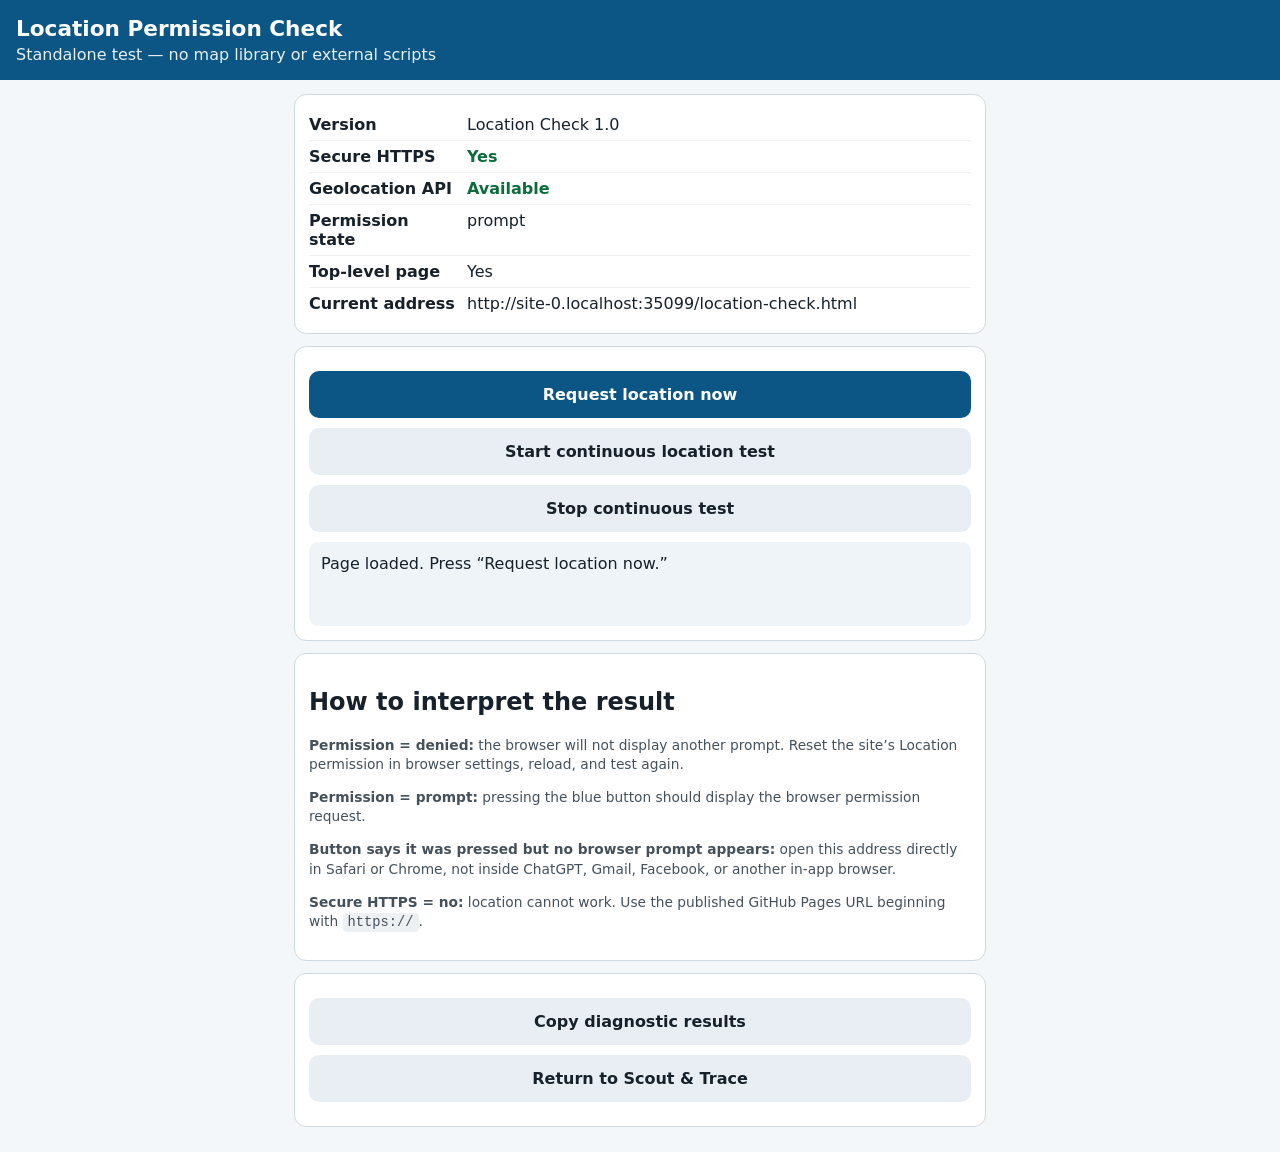
<file: location-check.html>
<!doctype html>
<html lang="en">
<head>
  <meta charset="utf-8">
  <meta name="viewport" content="width=device-width, initial-scale=1, viewport-fit=cover">
  <meta name="theme-color" content="#0b5684">
  <title>Location Permission Check</title>
  <style>
    :root{font-family:system-ui,-apple-system,Segoe UI,Roboto,Arial,sans-serif;color:#17212b;background:#f4f7fa}
    *{box-sizing:border-box}
    body{margin:0}
    header{background:#0b5684;color:white;padding:16px}
    h1{font-size:1.35rem;margin:0 0 4px}
    header p{margin:0;opacity:.9}
    main{max-width:720px;margin:auto;padding:14px}
    .card{background:white;border:1px solid #cfd9e2;border-radius:12px;padding:14px;margin-bottom:12px}
    .row{display:grid;grid-template-columns:150px 1fr;gap:8px;padding:6px 0;border-bottom:1px solid #edf1f4}
    .row:last-child{border-bottom:0}
    .label{font-weight:700}
    button,a.button{display:block;width:100%;padding:14px;margin:10px 0;border:0;border-radius:10px;font:inherit;font-weight:800;text-align:center;text-decoration:none}
    .primary{background:#0b5684;color:white}
    .secondary{background:#e8eef3;color:#17212b}
    .danger{background:#fff0f0;color:#8a1717;border:1px solid #dca0a0!important}
    #result{white-space:pre-wrap;word-break:break-word;background:#eef4f8;border-radius:9px;padding:12px;min-height:84px}
    .good{color:#0a6d3b;font-weight:800}
    .bad{color:#a02020;font-weight:800}
    .small{font-size:.86rem;line-height:1.4;color:#44515c}
    code{background:#eef1f4;padding:2px 5px;border-radius:4px}
  </style>
</head>
<body>
<header>
  <h1>Location Permission Check</h1>
  <p>Standalone test — no map library or external scripts</p>
</header>
<main>
  <section class="card">
    <div class="row"><div class="label">Version</div><div>Location Check 1.0</div></div>
    <div class="row"><div class="label">Secure HTTPS</div><div id="secure">Checking…</div></div>
    <div class="row"><div class="label">Geolocation API</div><div id="geo">Checking…</div></div>
    <div class="row"><div class="label">Permission state</div><div id="permission">Checking…</div></div>
    <div class="row"><div class="label">Top-level page</div><div id="topLevel">Checking…</div></div>
    <div class="row"><div class="label">Current address</div><div id="address"></div></div>
  </section>

  <section class="card">
    <button id="request" class="primary">Request location now</button>
    <button id="watch" class="secondary">Start continuous location test</button>
    <button id="stop" class="secondary">Stop continuous test</button>
    <div id="result">Page loaded. Press “Request location now.”</div>
  </section>

  <section class="card">
    <h2>How to interpret the result</h2>
    <p class="small"><strong>Permission = denied:</strong> the browser will not display another prompt. Reset the site’s Location permission in browser settings, reload, and test again.</p>
    <p class="small"><strong>Permission = prompt:</strong> pressing the blue button should display the browser permission request.</p>
    <p class="small"><strong>Button says it was pressed but no browser prompt appears:</strong> open this address directly in Safari or Chrome, not inside ChatGPT, Gmail, Facebook, or another in-app browser.</p>
    <p class="small"><strong>Secure HTTPS = no:</strong> location cannot work. Use the published GitHub Pages URL beginning with <code>https://</code>.</p>
  </section>

  <section class="card">
    <button id="copy" class="secondary">Copy diagnostic results</button>
    <a class="button secondary" href="scout.html?v=310">Return to Scout &amp; Trace</a>
  </section>
</main>
<script>
(() => {
  const secure = document.getElementById('secure');
  const geo = document.getElementById('geo');
  const permission = document.getElementById('permission');
  const topLevel = document.getElementById('topLevel');
  const address = document.getElementById('address');
  const result = document.getElementById('result');
  let watchId = null;
  let permissionStatus = null;

  secure.innerHTML = window.isSecureContext
    ? '<span class="good">Yes</span>'
    : '<span class="bad">No</span>';
  geo.innerHTML = navigator.geolocation
    ? '<span class="good">Available</span>'
    : '<span class="bad">Unavailable</span>';
  topLevel.textContent = window.top === window.self ? 'Yes' : 'No — embedded';
  address.textContent = location.href;

  function renderPermission(state) {
    permission.innerHTML = state === 'granted'
      ? '<span class="good">granted</span>'
      : state === 'denied'
        ? '<span class="bad">denied</span>'
        : state;
  }

  async function checkPermission() {
    if (!navigator.permissions?.query) {
      renderPermission('Browser does not expose permission state');
      return;
    }
    try {
      permissionStatus = await navigator.permissions.query({name:'geolocation'});
      renderPermission(permissionStatus.state);
      permissionStatus.onchange = () => renderPermission(permissionStatus.state);
    } catch (e) {
      renderPermission('Unavailable: ' + e.message);
    }
  }

  function errorText(err) {
    const meaning = err.code === 1 ? 'PERMISSION_DENIED'
      : err.code === 2 ? 'POSITION_UNAVAILABLE'
      : err.code === 3 ? 'TIMEOUT'
      : 'UNKNOWN';
    return `Location failed.
Code: ${err.code} (${meaning})
Message: ${err.message}

If code is 1, reset the website Location permission in browser settings.`;
  }

  function successText(pos, label='Location received') {
    return `${label}
Latitude: ${pos.coords.latitude}
Longitude: ${pos.coords.longitude}
Accuracy: ${Math.round(pos.coords.accuracy)} meters
Altitude: ${pos.coords.altitude ?? 'not provided'}
Time: ${new Date(pos.timestamp).toLocaleString()}`;
  }

  document.getElementById('request').addEventListener('click', () => {
    result.textContent = 'Button press detected. Requesting location now…';
    if (!window.isSecureContext) {
      result.textContent = 'Blocked: this is not a secure HTTPS page.';
      return;
    }
    if (!navigator.geolocation) {
      result.textContent = 'Blocked: this browser does not expose the Geolocation API.';
      return;
    }
    navigator.geolocation.getCurrentPosition(
      pos => {
        result.textContent = successText(pos);
        checkPermission();
      },
      err => {
        result.textContent = errorText(err);
        checkPermission();
      },
      {enableHighAccuracy:true, maximumAge:0, timeout:30000}
    );
  });

  document.getElementById('watch').addEventListener('click', () => {
    result.textContent = 'Continuous test button detected. Starting watch…';
    if (!navigator.geolocation) return result.textContent = 'Geolocation unavailable.';
    if (watchId !== null) navigator.geolocation.clearWatch(watchId);
    watchId = navigator.geolocation.watchPosition(
      pos => result.textContent = successText(pos, 'Continuous location update received'),
      err => result.textContent = errorText(err),
      {enableHighAccuracy:true, maximumAge:0, timeout:30000}
    );
  });

  document.getElementById('stop').addEventListener('click', () => {
    if (watchId !== null) navigator.geolocation.clearWatch(watchId);
    watchId = null;
    result.textContent = 'Continuous location test stopped.';
  });

  document.getElementById('copy').addEventListener('click', async () => {
    const text = [
      'Location Check 1.0',
      'URL: ' + location.href,
      'Secure context: ' + window.isSecureContext,
      'Geolocation available: ' + Boolean(navigator.geolocation),
      'Permission: ' + permission.textContent,
      'Top-level page: ' + (window.top === window.self),
      'User agent: ' + navigator.userAgent,
      '',
      result.textContent
    ].join('\n');
    try {
      await navigator.clipboard.writeText(text);
      alert('Diagnostic results copied.');
    } catch {
      prompt('Copy these results:', text);
    }
  });

  checkPermission();
})();
</script>
</body>
</html>
</file>
